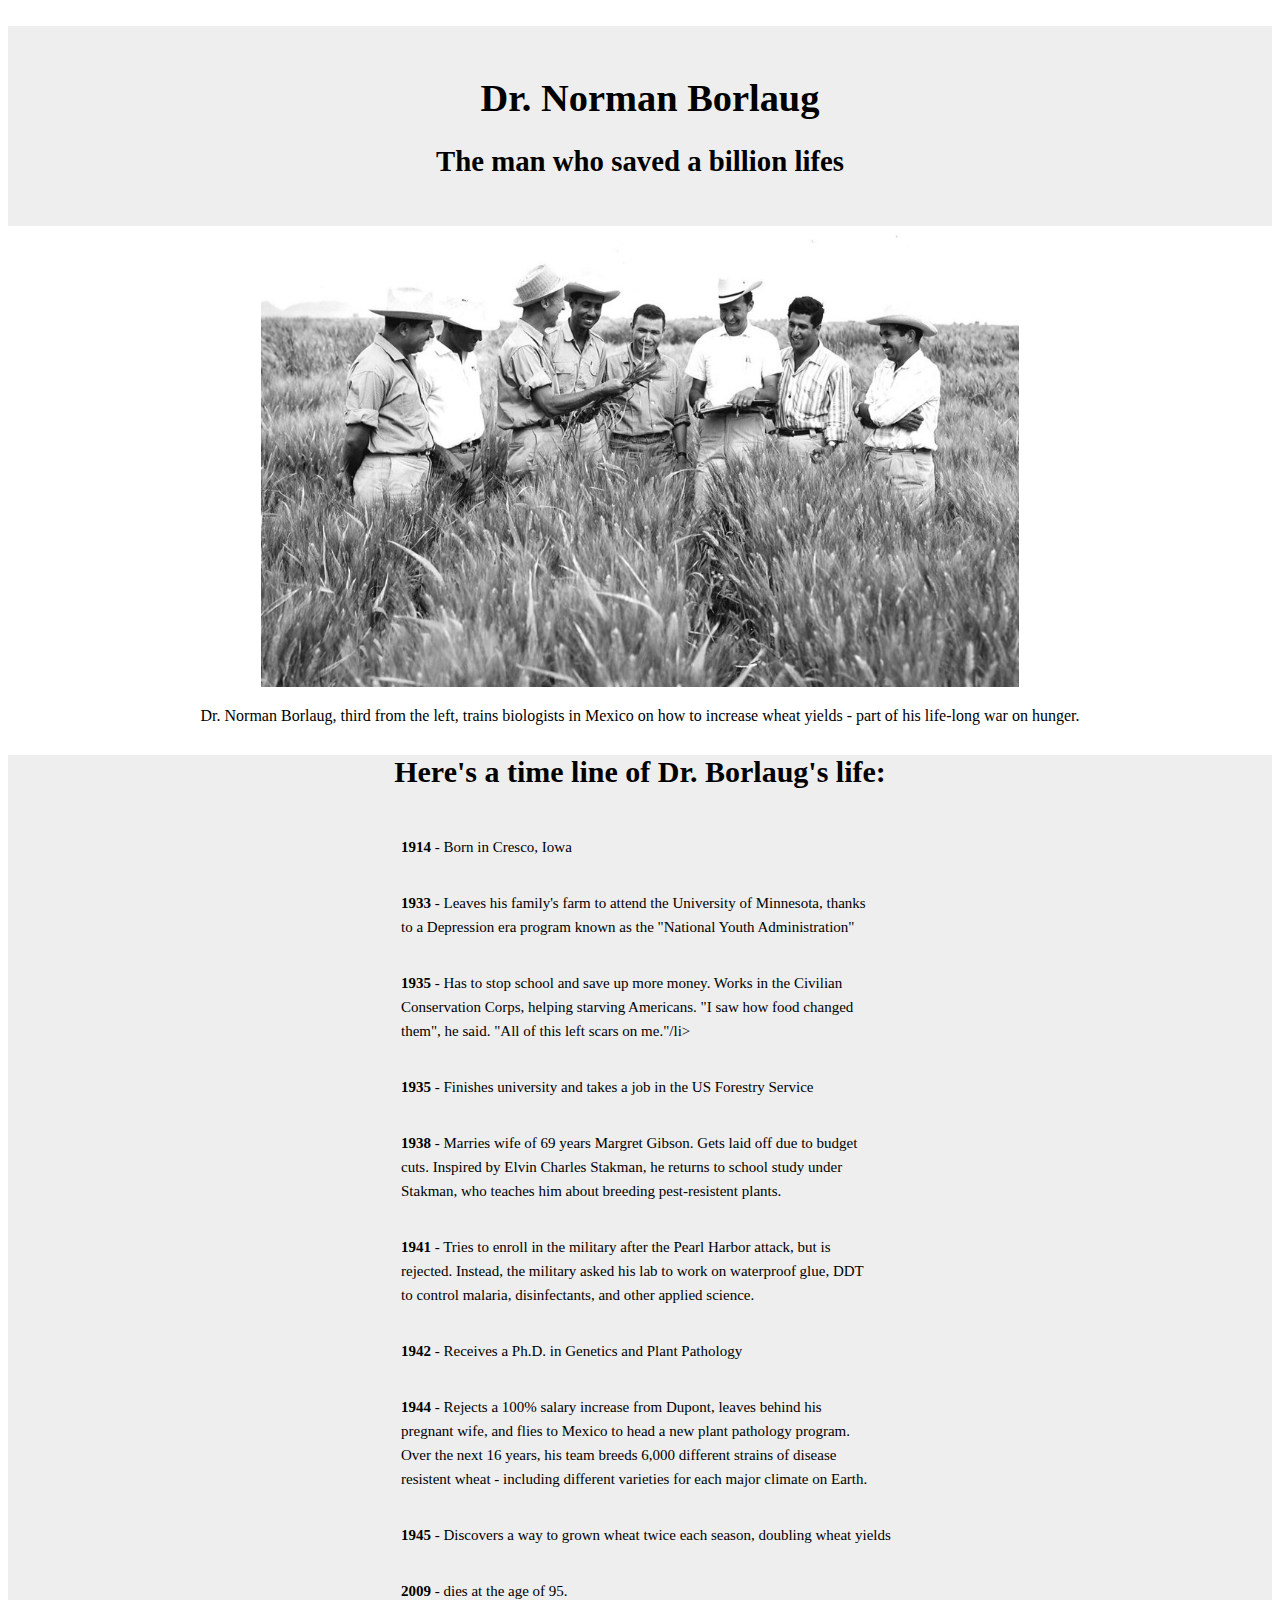
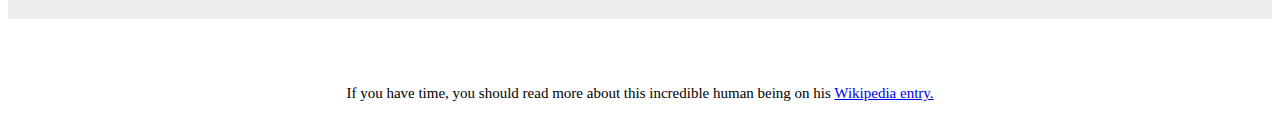
<file: index.html>
<!DOCTYPE html>
<html lang="en">
<head>
    <meta charset="UTF-8">
    <meta http-equiv="X-UA-Compatible" content="IE=edge">
    <meta name="viewport" content="width=device-width, initial-scale=1.0">
    <title>Document</title>
    <link rel="stylesheet" href="example-tribute_style.css">
</head>
<body>
    <div id="main">
        <header>
        <h1 id="title">Dr. Norman Borlaug</h1>
        <h2>The man who saved a billion lifes</h2>
        </header>
        
        
        <div id="img-div">
            <img id="image" src="tribute-page-main-image.jpg">
            <p id="img-caption" >Dr. Norman Borlaug, third from the left, trains biologists in Mexico on how to increase wheat yields - part of his life-long war on hunger.</p>
            <div id="last-bit">
            
                <p id="tribute-info">Here's a time line of Dr. Borlaug's life:</p>
            
                <ul>
                    <li><strong>1914</strong>    - Born in Cresco, Iowa</li>
                    <li><strong>1933</strong> - Leaves his family's farm to attend the University of Minnesota, thanks <br> to a Depression era program known as the "National Youth Administration"</li>
                    <li><strong>1935</strong> - Has to stop school and save up more money. Works in the Civilian  <br> Conservation Corps, helping starving Americans. "I saw how food changed <br> them", he said. "All of this left scars on me."/li>
                    <li><strong>1935</strong>  - Finishes university and takes a job in the US Forestry Service</li>
                    <li><strong>1938</strong>  - Marries wife of 69 years Margret Gibson. Gets laid off due to budget <br> cuts. Inspired by Elvin Charles Stakman, he returns to school study under <br> Stakman, who teaches him about breeding pest-resistent plants.</li>
                    <li><strong>1941</strong> - Tries to enroll in the military after the Pearl Harbor attack, but is <br> rejected. Instead, the military asked his lab to work on waterproof glue, DDT <br> to control malaria, disinfectants, and other applied science.</li>
                    <li><strong>1942</strong> - Receives a Ph.D. in Genetics and Plant Pathology</li>
                    <li><strong>1944</strong>  - Rejects a 100% salary increase from Dupont, leaves behind his <br> pregnant wife, and flies to Mexico to head a new plant pathology program. <br> Over the next 16 years, his team breeds 6,000 different strains of disease <br> resistent wheat - including different varieties for each major climate on Earth.</li>
                    <li><strong>1945</strong> - Discovers a way to grown wheat twice each season, doubling wheat yields</li>
                    <li><strong>2009</strong> - dies at the age of 95.</li>

                </ul>
            </div>
        </div>


        <p class="tribute-link1" >If you have time, you should read more about this incredible human being on his <a id="tribute-link" href="https://en.wikipedia.org/wiki/Norman_Borlaug" target="_blank"> Wikipedia entry.</a></p>
    </div>
</body>
</html>
</file>
<file: example-tribute_style.css>
header {
    background-color: #eee;
    height: 200px;
    text-align: center;
    font-size: larger;
}

#title {
    padding: 50px 0 0 20px;
}

#image {
    padding:0 20% ;
}

#img-caption {
    text-align: center;  
}

#tribute-info {
    font-size: 30px;
    font-weight: 700;
    text-align: center;
    
}
/* BURAYA DİKKAT ET  *//* BURAYA DİKKAT ET  *//* BURAYA DİKKAT ET  *//* BURAYA DİKKAT ET  *//* BURAYA DİKKAT ET  *//* BURAYA DİKKAT ET  */
li {
    padding: 16px;
    text-align: start;
    font-size: 15px;
    
}
/* BURAYA DİKKAT ET  *//* BURAYA DİKKAT ET  *//* BURAYA DİKKAT ET  *//* BURAYA DİKKAT ET  *//* BURAYA DİKKAT ET  *//* BURAYA DİKKAT ET  */
ul {
    max-width: 550px;
    margin: 0 auto 50px auto;
    text-align: left;
    line-height: 1.6;
    list-style: none;
}
/* BURAYA DİKKAT ET  *//* BURAYA DİKKAT ET  *//* BURAYA DİKKAT ET  *//* BURAYA DİKKAT ET  *//* BURAYA DİKKAT ET  *//* BURAYA DİKKAT ET  */
.tribute-link1 {
    padding: 16px;
    text-align: center;
    font-size: 15px;
}

#last-bit {
    background-color:#eee;
}
img {
   width: 60%;
}
</file>
